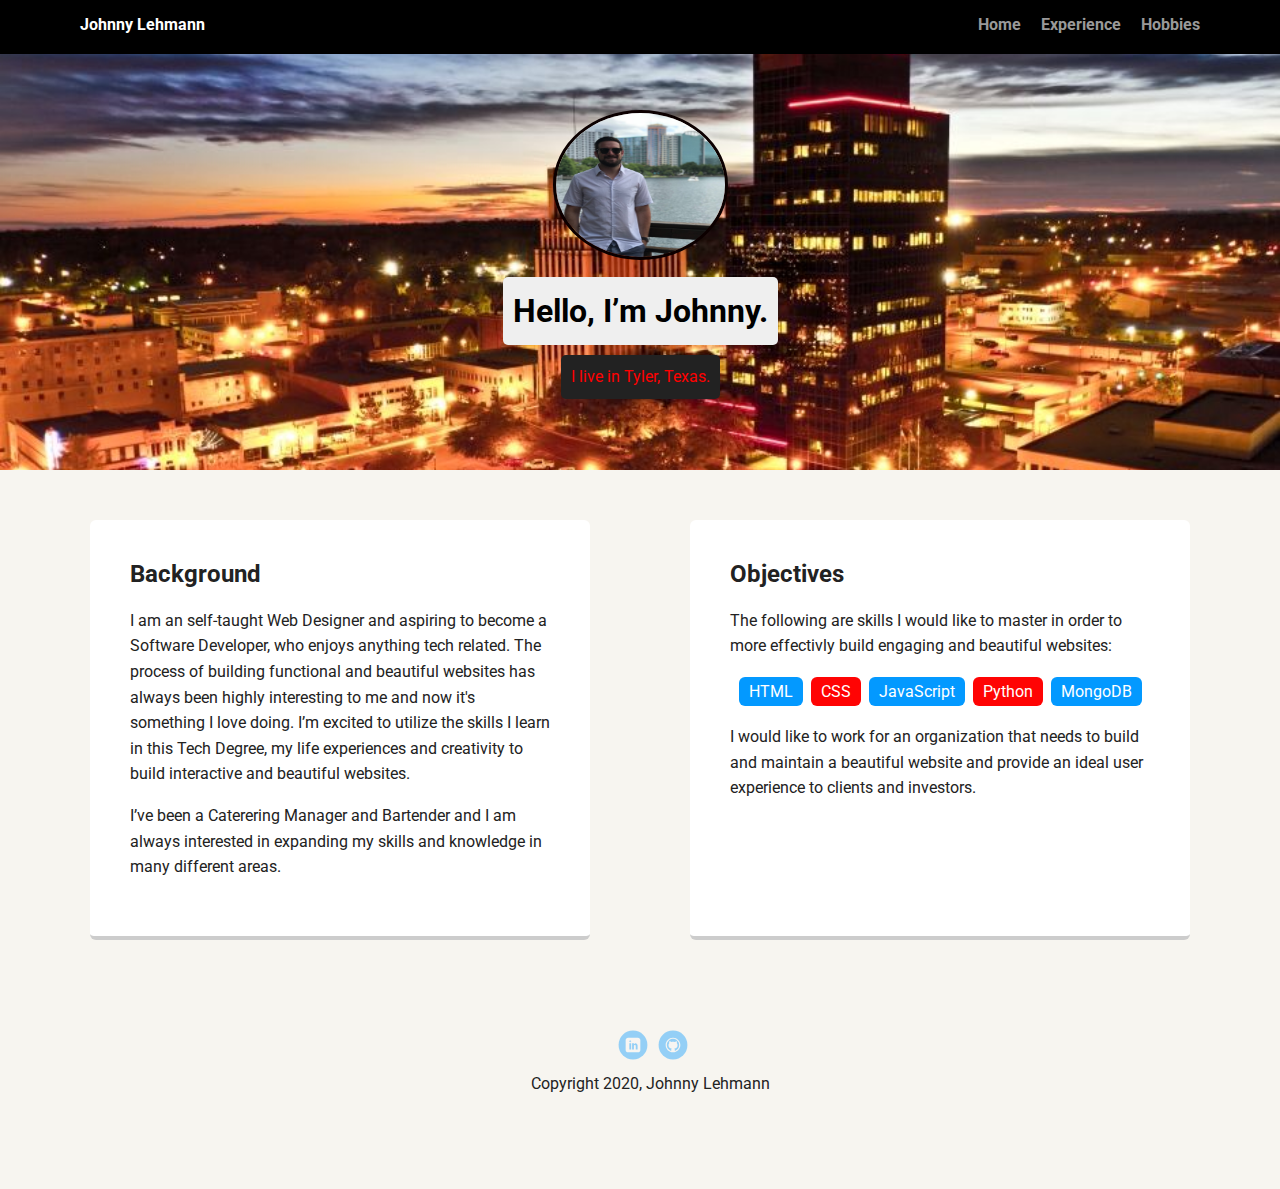
<file: techdegree-project-1/index.html>
<!doctype html>
<html lang="en">

<head>
  <meta charset="utf-8">
  <title>Johnny Lehmann's Profile</title>
  <meta name="viewport" content="width=device-width, initial-scale=1.0">
  <link rel="stylesheet" href="styles.css">
  <link href="https://fonts.googleapis.com/css?family=Muli%7CRoboto:400,300,500,700,900" rel="stylesheet">
</head>

<body>

  <nav class="main-nav">
    <div class="nav">
      <li class="name">Johnny Lehmann</li>
      <li><a href="index.html">Home</a></li>
      <li><a href="resume.html">Experience</a></li>
      <li><a href="hobbies.html">Hobbies</a></li>
    </div>
  </nav>

  <header>
    <img src="images/me.jpg" alt="Picture of Johnny Lehmann" class="profile-image">
    <h1 class="tag name">Hello, I’m Johnny.</h1>
    <p class="tag location">I live in Tyler, Texas.</p>
  </header>

  <main class="flex">
    <section class="card">
      <h2>Background</h2>
      <p>I am an self-taught Web Designer and aspiring to become a Software Developer, who enjoys anything tech related.
        The process
        of building functional and beautiful websites has always been highly interesting to me and now it's something I
        love doing. I’m excited to utilize the skills I learn in this Tech Degree, my life experiences and creativity to
        build interactive and beautiful websites.</p>
      <p>I’ve been a Caterering Manager and Bartender and I am always interested in expanding my skills and knowledge in
        many different areas.</p>
    </section>

    <section class="card">
      <h2>Objectives</h2>
      <p>The following are skills I would like to master in order to more effectivly build engaging and beautiful
        websites:</p>
      <ul class="skills">
        <li>HTML</li>
        <li>CSS</li>
        <li>JavaScript</li>
        <li>Python</li>
        <li>MongoDB</li>
      </ul>
      <p>I would like to work for an organization that needs to build and maintain a beautiful website and provide an
        ideal user
        experience to clients and investors.</p>
    </section>

  </main>
  <footer>
    <ul>
      <li><a href="https://www.linkedin.com/in/johnny-lehmann-20788b163/" class="social linkedin">LinkedIn</a></li>
      <li><a href="https://github.com/JohnnyLehmann" class="social github">Github</a></li>
    </ul>
    <p class="copyright">Copyright 2020, Johnny Lehmann</p>
  </footer>
</body>

</html>
</file>
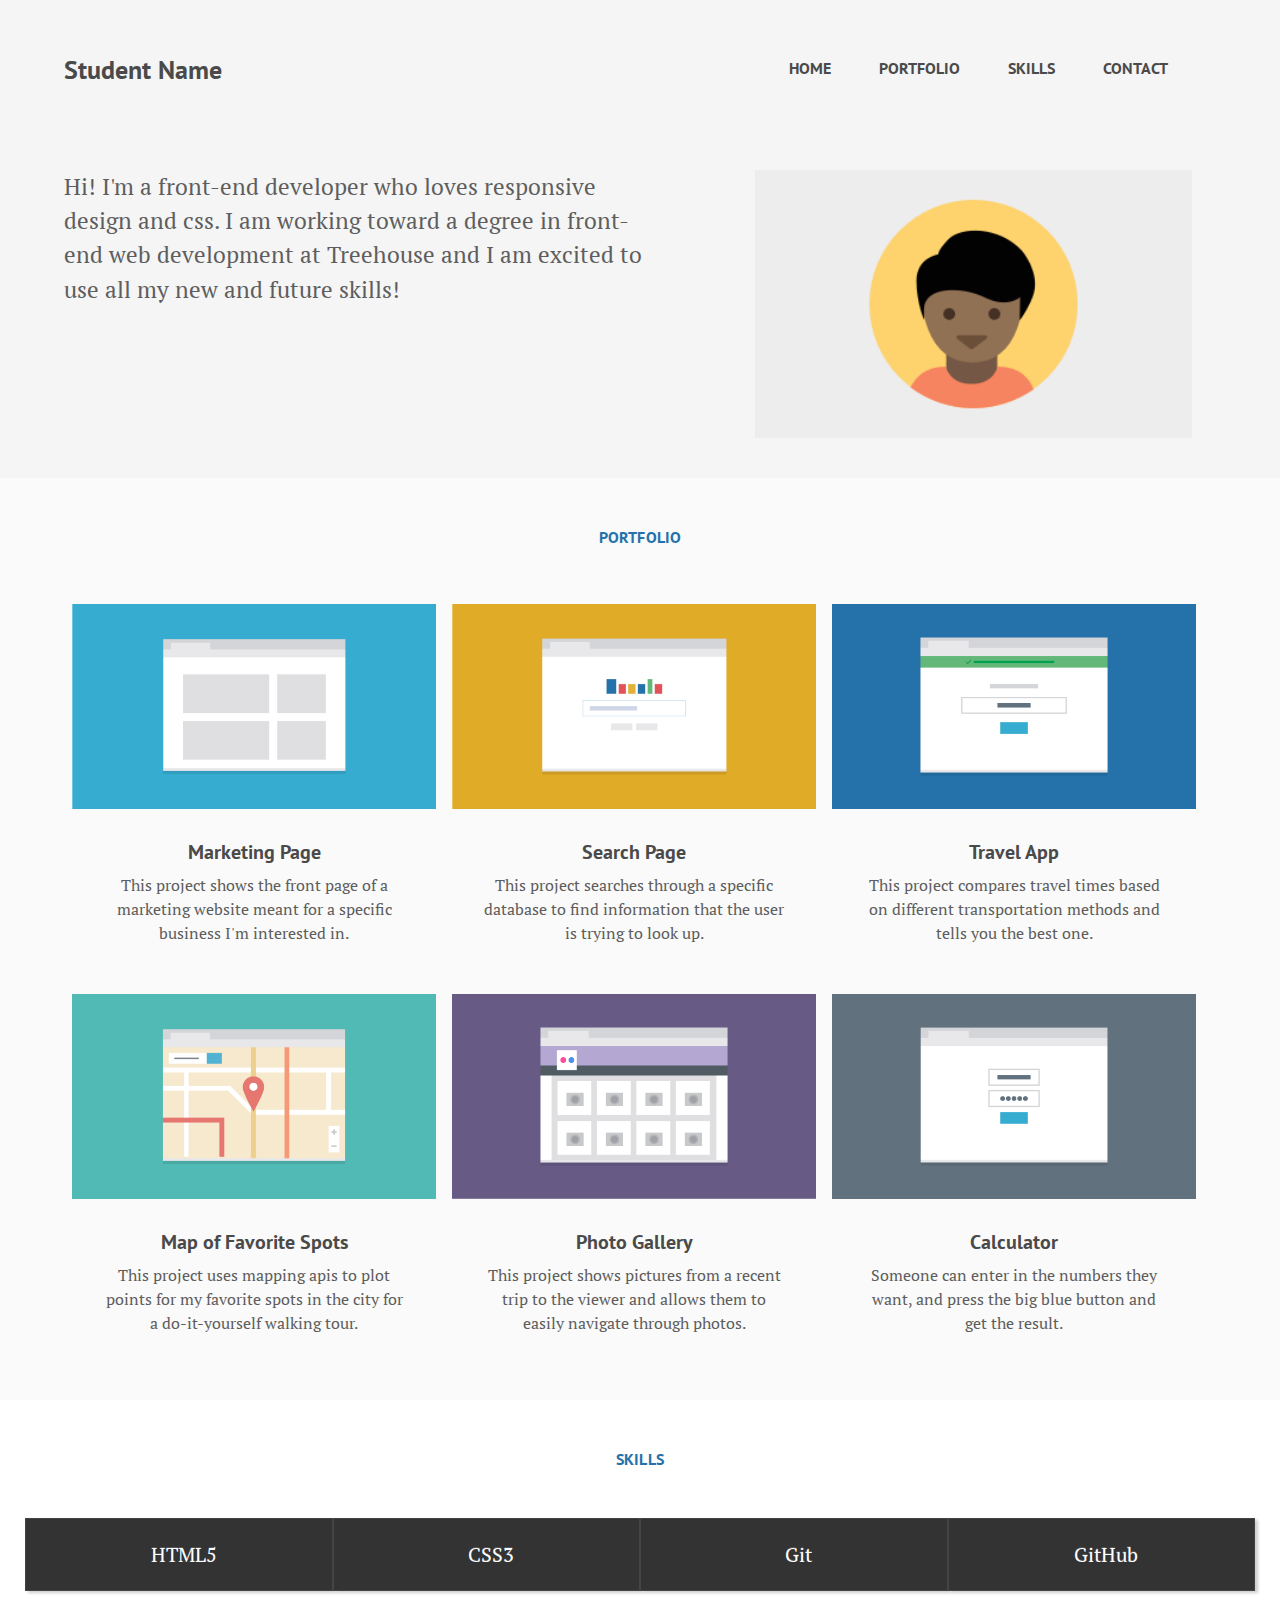
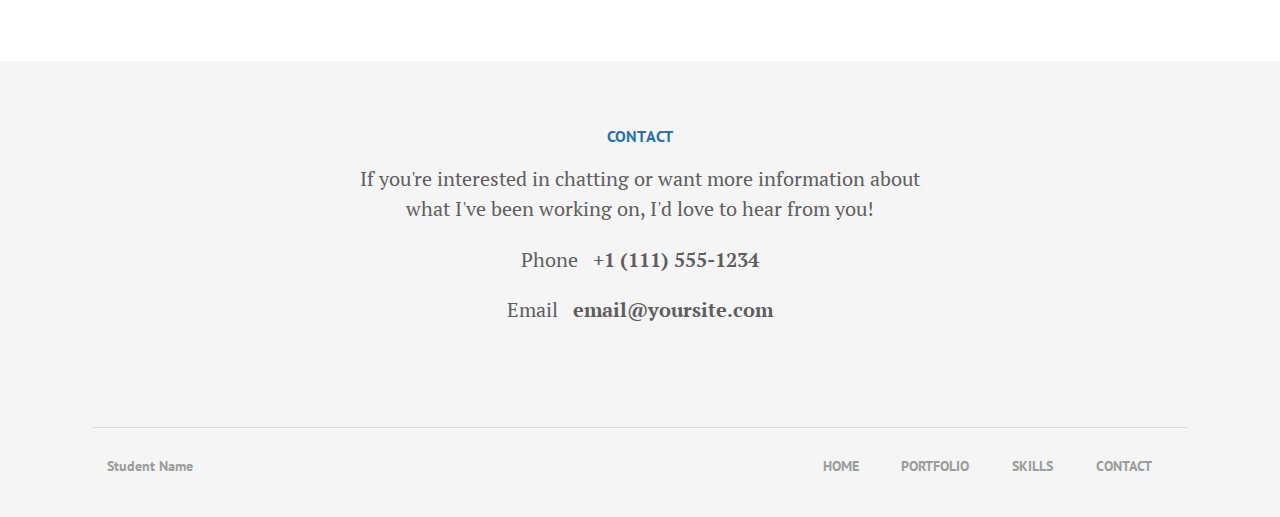
<file: techdegree-project-2/responsive_layout_v3/index.html>
<!DOCTYPE html>
<html lang="en" dir="ltr">
  <head>
    <meta charset="utf-8">
    <meta name="viewport" content="width=device-width, initial-scale=1">
    <title>Responsive&comma; Mobile&dash;First Layout</title>
    <!-- Normalize.css -->
    <link rel="stylesheet" href="css/normalize.css">
    <!-- Google Fonts  -->
    <link href="https://fonts.googleapis.com/css?family=PT+Sans:400,700|PT+Serif:400,700" rel="stylesheet">
    <!-- Font Awesome -->
    <link rel="stylesheet" href="https://use.fontawesome.com/releases/v5.0.10/css/all.css" integrity="sha384-+d0P83n9kaQMCwj8F4RJB66tzIwOKmrdb46+porD/OvrJ+37WqIM7UoBtwHO6Nlg" crossorigin="anonymous">
    <link rel="stylesheet" href="css/styles.css">
  </head>
  <body>
    <header>
      <div class="container">
        <div class="main-header">
          <h1 class="logo">Student Name</h1>
          <nav class="main-nav">
            <ul>
              <li><a href="#">Home</a></li>
              <li><a href="#portfolio">Portfolio</a></li>
              <li><a href="#skills">Skills</a></li>
              <li><a href="#contact">Contact</a></li>
            </ul>
          </nav>
        </div><!-- end .main-header -->
        <div class="banner clearfix">
          <img class="profile-pic" src="images/responsive-layout-profile.png" alt="Student profile picture">
          <p class="intro">Hi! I'm a front-end developer who loves responsive design and css. I am working toward a degree in front-end web development at Treehouse and I am excited to use all my new and future skills!</p>
        </div><!-- end .banner -->
      </div><!-- end .container -->
    </header>
    <main>
      <div id="portfolio" class="container clearfix">
        <h2>Portfolio</h2>
        <div class="project">
          <img src="images/portfolio-1.png" alt="Marketing website">
          <h3>Marketing Page</h3>
          <p>This project shows the front page of a marketing website meant for a specific business I'm interested in.</p>
        </div><!-- end .project -->
        <div class="project">
          <img src="images/portfolio-2.png" alt="Search page">
          <h3>Search Page</h3>
          <p>This project searches through a specific database to find information that the user is trying to look up.</p>
        </div><!-- end .project -->
        <div class="project">
          <img src="images/portfolio-3.png" alt="Travel app">
          <h3>Travel App</h3>
          <p>This project compares travel times based on different transportation methods and tells you the best one.</p>
        </div><!-- end .project -->
        <div class="project">
          <img src="images/portfolio-4.png" alt="Map project">
          <h3>Map of Favorite Spots</h3>
          <p>This project uses mapping apis to plot points for my favorite spots in the city for a do-it-yourself walking tour.</p>
        </div><!-- end .project -->
        <div class="project">
          <img src="images/portfolio-5.png" alt="Photo gallery">
          <h3>Photo Gallery</h3>
          <p>This project shows pictures from a recent trip to the viewer and allows them to easily navigate through photos.</p>
        </div><!-- end .project -->
        <div class="project">
          <img src="images/portfolio-6.png" alt="Calculator">
          <h3>Calculator</h3>
          <p>Someone can enter in the numbers they want, and press the big blue button and get the result.</p>
        </div><!-- end .project -->
      </div><!-- end #portfolio -->
    </main>

    <div class="wrapper clearfix" id="skills">
      <h2>Skills</h2>
      <ul class="skills">
        <li><i class="fab fa-html5" style="color: #E8590C;"></i> HTML5</li>
        <li><i class="fab fa-css3" style="color: #66A80F"></i> CSS3</li>
        <li><i class="fab fa-git" style="color: #FD7E14;"></i> Git</li>
        <li><i class="fab fa-github" style="color: #3B5BDB;"></i> GitHub</li>
      </ul>
    </div>

    <footer class="clearfix">
      <div class="container" id="contact">
          <h2>Contact</h2>
          <p class="get-in-touch">If you're interested in chatting or want more information about what I've been working on, I'd love to hear from you!</p>
          <address class="get-in-touch">
            <p>Phone <span>+1 (111) 555-1234</span></p>
            <p>Email <span><a href="mailto:email@yoursite.com">email@yoursite.com</a></span></p>
          </address>

        <div class="credit">
          <p>Student Name</p>
          <p><a href="#top">Back to top</a></p>
          <nav class="footer-nav">
            <ul>
              <li><a href="#">Home</a></li>
              <li><a href="#portfolio">Portfolio</a></li>
              <li><a href="#skills">Skills</a></li>
              <li><a href="#contact">Contact</a></li>
            </ul>
          </nav>
        </div><!-- end .credit -->
      </div><!-- end .container -->
    </footer>
  </body>
</html>
</file>
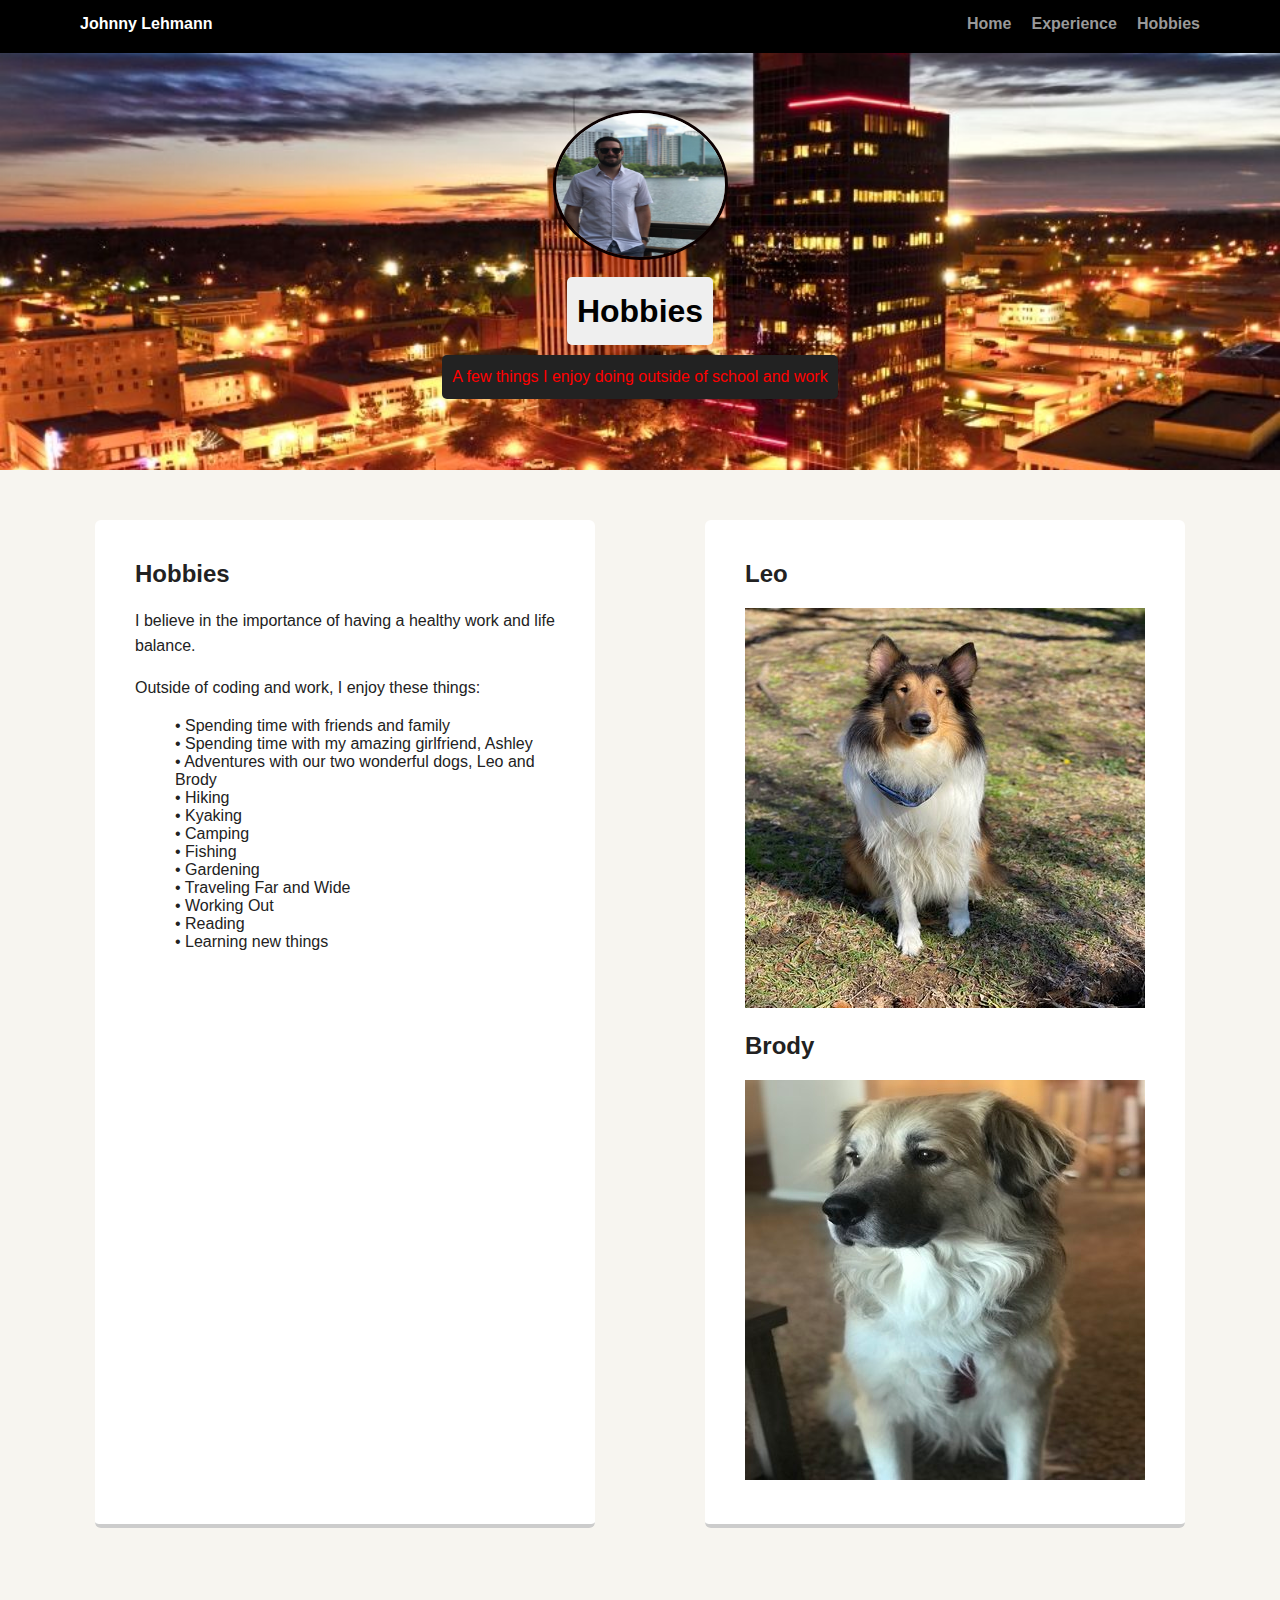
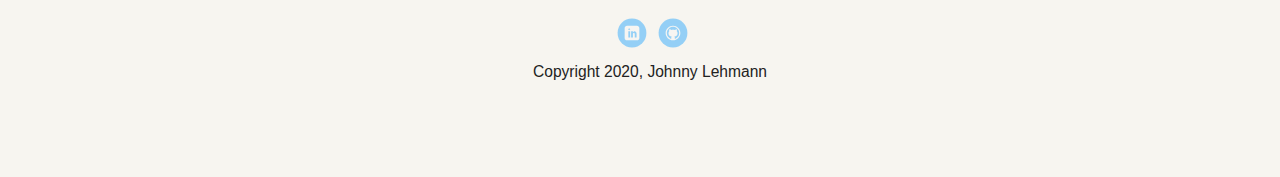
<file: techdegree-project-1/hobbies.html>
<!DOCTYPE html>
<html>

<head>
    <title>Johnny Lehmann's Hobbies</title>
    <link rel="stylesheet" href="hobbies.css">
</head>

<body>

    <nav class="main-nav">
        <div class="nav">
            <li class="name">Johnny Lehmann</li>
            <li><a href="index.html">Home</a></li>
            <li><a href="resume.html">Experience</a></li>
            <li><a href="hobbies.html">Hobbies</a></li>
        </div>
    </nav>

    <header>
        <img src="images/me.jpg" alt="Picture of Johnny Lehmann" class="profile-image">
        <h1 class="tag name">Hobbies</h1>
        <p class="tag location">A few things I enjoy doing outside of school and work</p>
    </header>

    <main class="flex">
        <section class="card">

            <h2 class="section-title">Hobbies</h2>
            <p>I believe in the importance of having a healthy work and life balance.</p>
            <p>Outside of coding and work, I enjoy these things:</p>
            <ol>
                <li>&bull; Spending time with friends and family</li>
                <li>&bull; Spending time with my amazing girlfriend, Ashley</li>
                <li>&bull; Adventures with our two wonderful dogs, Leo and Brody</li>
                <li>&bull; Hiking</li>
                <li>&bull; Kyaking</li>
                <li>&bull; Camping</li>
                <li>&bull; Fishing</li>
                <li>&bull; Gardening</li>
                <li>&bull; Traveling Far and Wide</li>
                <li>&bull; Working Out</li>
                <li>&bull; Reading</li>
                <li>&bull; Learning new things</li>
            </ol>
        </section>

        <section class="card">
            <h2 class="section-title">Leo</h2>
            <li><img src="images/leo.jpg" alt="Picture of a dog"></li>

            <h2 class="section-title">Brody</h2>
            <li><img src="images/brody.jpg" alt="Picture of a dog"></li>
        </section>

    </main>
    <footer>
        <ul>
            <li><a href=" https://www.linkedin.com/in/johnny-lehmann-20788b163/" class="social linkedin">LinkedIn</a>
            </li>
            <li><a href="https://github.com/JohnnyLehmann" class="social github">Github</a></li>
        </ul>
        <p class="copyright">Copyright 2020, Johnny Lehmann</p>
    </footer>
</body>

</html>
</file>
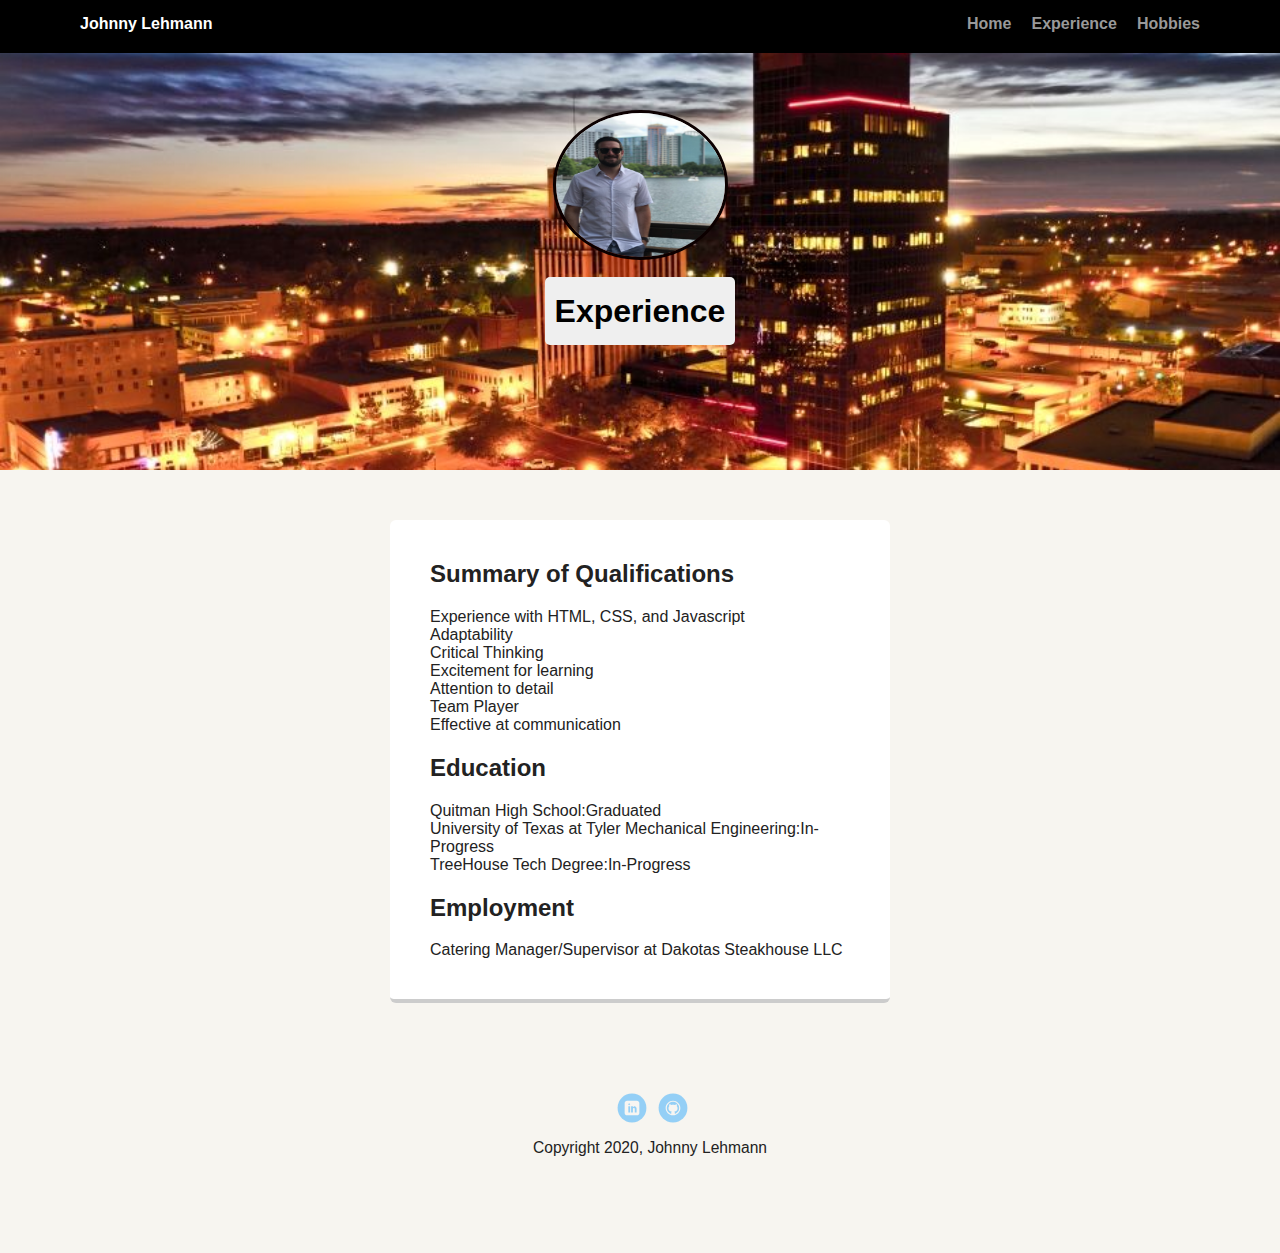
<file: techdegree-project-1/resume.html>
<!DOCTYPE html>
<html>

<head>
  <title>Johnny Lehmann's Resume</title>
  <link rel="stylesheet" href="resume.css">
</head>

<body>

  <nav class="main-nav">
    <div class="nav">
      <li class="name">Johnny Lehmann</li>
      <li><a href="index.html">Home</a></li>
      <li><a href="resume.html">Experience</a></li>
      <li><a href="hobbies.html">Hobbies</a></li>
    </div>
  </nav>

  <header>
    <img src="images/me.jpg" alt="Picture of Johnny Lehmann" class="profile-image">
    <h1 class="tag name">Experience</h1>
  </header>

  <main class="flex">
    <section class="card">

      <h2 class="section-title">Summary of Qualifications</h2>

      <li>Experience with HTML, CSS, and Javascript</li>
      <li>Adaptability</li>
      <li>Critical Thinking</li>
      <li>Excitement for learning</li>
      <li>Attention to detail</li>
      <li>Team Player</li>
      <li>Effective at communication</li>

      <h2 class="section-title">Education</h2>

      <li>Quitman High School:Graduated</li>
      <li>University of Texas at Tyler Mechanical Engineering:In-Progress</li>
      <li>TreeHouse Tech Degree:In-Progress</li>

      <h2 class="section-title">Employment</h2>
      <li>Catering Manager/Supervisor at Dakotas Steakhouse LLC</li>

    </section>
  </main>
  <footer>
    <ul>
      <li><a href="https://www.linkedin.com/in/johnny-lehmann-20788b163/" class="social linkedin">LinkedIn</a></li>
      <li><a href="https://github.com/JohnnyLehmann" class="social github">Github</a></li>
    </ul>
    <p class="copyright">Copyright 2020, Johnny Lehmann</p>
  </footer>
</body>

</html>
</file>
<file: techdegree-project-1/styles.css>
/* Global Layout Set-up */
* { 
  box-sizing: border-box;
}
  
body {
  margin: 0;
  padding: 0;
  text-align: center;
  font-family: 'Roboto', sans-serif;
  color: #222;
  background: #f7f5f0;
}
/* Link Styles */

a {
  text-decoration: none;
  color: #999;
}

/* Section Styles */

.main-nav {
  width: 100%;
  background: black;
  min-height: 30px;
  padding: 10px;
  position: fixed;
  text-align: center;
}
.nav {
  display: flex;
  justify-content: space-around;
  font-weight: 700;
  list-style-type: none;
  margin: 0 auto;
  padding: 0;
}

.nav .name {
    display: block;
    margin-right: auto;
    color: white;
}
.nav li {
  padding: 5px 10px 10px 10px;
}
.nav a {
  transition: all .5s;
}
.nav a:hover {
  color: white
}

header {
  text-align: center;
  background: url('images/tyler.jpg') no-repeat top center ;
  background-size: cover;
  overflow: hidden;
  padding-top: 60px;
}
header {
  line-height: 1.5;
}
header .profile-image {
  margin-top: 50px;
  width: 175px;
  height: 150px;
  border-radius: 50%;
  border: 3px solid rgb(12, 0, 0);
  transition: all .5s;
}
header .profile-image:hover {
  transform: scale(1.4) rotate(360deg);
}
.tag {
  background-color: #efefef;
  color: black;
  padding: 10px;
  border-radius: 5px;
  display: table;
  margin: 10px auto;
} 
.location {
  background-color: #222;
  color: rgb(255, 0, 0);
}
.card {
  margin: 30px;
  padding: 20px 40px 40px;
  max-width: 500px;
  text-align: left;
  background: #fff;
  border-bottom: 4px solid #ccc;
  border-radius: 6px;
  transition: all .5s;
}
.card:hover {
  border-color: #222;
}

ul.skills {
  padding: 0;
  text-align: center;
}

.skills li {
  border-radius: 6px;
  display: inline-block;
  background: #ff0404;
  color: white;
  padding: 5px 10px;
  margin: 2px;
}

.skills li:nth-child(odd) {
  background: #0399ff;
}

footer {
  width: 100%;
  min-height: 30px;
  padding: 20px 0 40px 20px;
}

footer .copyright {
  top: -8px;
  font-size: .75em;
}

footer ul {
  list-style-type: none;
  margin: 0;
  padding: 0;
}

footer ul li {
  display: inline-block;
}

a.social {
  display: inline-block;
  text-indent: -9999px;
  margin-left: 5px;
  width: 30px;
  height: 30px;
  background-size: 30px 30px;
  opacity: .4;
  transition: all .5s;
}
a.linkedin {
  background-image: url(images/linkedin.svg);
}
a.github {
  background-image: url(images/github.svg);
}
a.social:hover {
  opacity: 1;
}
.clearfix {
  clear: both;
}

/* Styles for larger screens */
@media screen and (min-width: 720px) {
  
  .flex {
      display: -ms-flexbox;      /* TWEENER - IE 10 */
      display: flex; 
      max-width: 1200px;
      -ms-flex-pack: distribute;
      justify-content: space-around;
      margin: 0 auto;
  }

  header {
    min-height: 470px;
  }

  .nav {
    max-width: 1200px;
    padding: 0 30px;
  }


  main {
    padding-top: 20px;
  }

  main p {
    line-height: 1.6em;
  }

  footer {
    font-size: 1.3em;
    max-width: 1200px;
    margin: 40px auto;
  }

}
</file>
<file: techdegree-project-2/responsive_layout_v3/css/styles.css>
/***FONT SIZING***
http://type-scale.com/?size=16&scale=1.125&text=A%20Visual%20Type%20Scale&webfont=%27PT+Sans%27&font-family=%27PT%20Sans%27,%20sans-serif&font-weight=400&font-family-headers=&font-weight-headers=inherit&background-color=white&font-color=
***/

* {
    box-sizing: border-box;
  }
  
  body {
    font-family: 'PT Serif', Georgia, Palatino, 'Palatino Linotype', serif;
    font-size: 1em; /*16px*/
    line-height: 1.5;
    color: #5E5E5E;
    background-color: #f5f5f5;
    text-align: center;
  }
  
  h1, h2, h3, h4, h5, h6 {
    font-family: 'PT Sans', Tahoma, Verdana, 'Trebuchet MS', sans-serif;
    color: #4A4A4A;
    margin: 0;
  }
  
  h1 {
    padding: 1em 0 1em;
    font-size: 1.602em;
    line-height: 1.1;
  }
  
  h2 {
    font-size: 1em;
    line-height: 1.4;
    text-transform: uppercase;
    padding-bottom: 3em;
    letter-spacing: .01em;
    color: #2572AA;
  }
  
  h3 {
    font-size: 1.266em;
    line-height: 1.3;
  }
  
  header {
    padding-bottom: 2.5em;
  }
  
  img {
    max-width: 100%;
  }
  
  .container {
    width: 90%;
    margin: 0 auto;
  }
  
  .main-header {
    margin-bottom: 2.5em;
  }
  
  nav ul {
    margin: 0;
    padding: 0;
  }
  
  nav ul li {
    list-style: none;
    background-color: #fefefe;
    margin-bottom: 0.3em;
  }
  
  nav ul li a {
    display: block;
    font-family: 'PT Sans', Tahoma, Verdana, 'Trebuchet MS', sans-serif;
    font-weight: 700;
    text-transform: uppercase;
    color: #4A4A4A;
    text-decoration: none;
    padding: 0.5em;
    transition: all 0.2s;
  }
  
  nav ul li a:hover {
    background-color: #4A4A4A;
    color: #FAFAFA;
  }
  
  .banner {
    width: 88%;
    margin: 0 auto;
  }
  
  /* .profile-pic {
    margin: 0;
  } */
  
  main {
    background-color: #FAFAFA;
    padding-bottom: 1.5em;
  }
  
  #portfolio,
  #skills {
    padding-top: 3em;
  }
  
  .project {
    margin-bottom: 1.5em;
  }
  
  .project img {
    margin-bottom: 1.5em;
  }
  
  .project p {
    margin-top: 0.5em;
    margin-bottom: 2.3em;
    padding: 0 2em;
  }
  
  .wrapper {
    width: 100%;
    background-color: #fff;
    padding-bottom: 4em;
  }
  
  .skills {
    margin: 0 1.5625em;
    padding: 0;
  }
  
  .skills li {
    list-style-type: none;
    display: inline-block;
    text-align: center;
    border: 1px solid #444;
    background-color: #333;
    box-shadow: 3px 2px 3px #cdcdcd;
    color: #fff;
    text-shadow: 0 -1px 0 #565656;
    padding: 1em;
    width: 80%;
    font-size: 1.266em;
    margin-bottom: 0.3em;
  }
  
  .skills li:hover {
    opacity: 0.9;
  }
  
  .skills i {
    padding-right: 0.5em;
  }
  
  footer {
    margin-top: 4em;
  }
  
  #contact h2 {
    padding-bottom: 1em;
  }
  
  address {
    font-style: normal;
    padding-bottom: 4em;
  }
  
  address span {
    font-weight: 700;
    padding-left: 0.5em;
  }
  
  address span a {
    text-decoration: none;
    color: inherit;
  }
  
  address span a:hover {
    border-bottom: 2px solid #626F7E;
    color: #626F7E;
  }
  
  .credit {
    border-top: 1px solid #DCDCDC;
    width: 95%;
    margin: 0 auto;
    padding: 1em 1em;
    font-size: 0.889em;
    font-weight: 700;
    font-family: 'PT Sans', Tahoma, Verdana, 'Trebuchet MS', sans-serif;
  }
  
  .credit p {
    float: left;
    color: #9b9c9c;
  }
  
  .credit p + p {
    float: right;
    text-transform: uppercase;
  }
  
  .credit p a {
    text-decoration: none;
    color: inherit;
    padding: 0.5em;
    transition: all 0.2s;
  }
  
  .credit p a:hover {
    background-color: #5E5E5E;
    color: #FAFAFA;
  }
  
  .footer-nav {
    display: none;
  }
  
  .clearfix {
    content: " ";
    display: table;
    clear: both;
  }
  
  /*************
  MEDIA QUERIES
  *************/
  
  /*** TABLET STYLES ***/
  @media (min-width: 768px) {
  
    nav ul {
      display: inline-block;
      margin: 0 auto;
    }
  
    nav ul li {
      float: left;
      background-color: transparent;
    }
  
    nav ul li a {
      display: inline-block;
      padding: 1em 1.5em;
    }
  
    .profile-pic {
      float: right;
      width: 33%;
    }
  
    .banner {
      width: 100%;
    }
  
    .intro {
      float: left;
      width: 67%;
      margin-top: 0;
      padding: 0 1em;
      font-size: 1.125em;
      text-align: left;
    }
  
    .project {
      float: left;
      width: 50%;
      padding: 1em;
      margin-bottom: 0.5em;
    }
  
    .project p {
      /* keep height of this element consistent */
      height: 3.75em;
    }
  
  
    .skills li {
      float: left;
      width: 25%;
    }
  
    .get-in-touch {
      font-size: 1.266em;
      max-width: 75%;
      margin: 0 auto;
    }
  
    .credit p a {
      display: none;
    }
  
    footer {
      padding-bottom: 2em;
      width: 100%;
    }
  
    .footer-nav {
      display: block;
      text-align: right;
    }
  
    .footer-nav ul li a {
      color: #9b9c9c;
    }
  
    .footer-nav ul li a:hover {
      background-color: #9b9c9c;
      color: #FAFAFA;
    }
  
  }
  
  
  /*** DESKTOP STYLES ***/
  @media (min-width: 1024px) {
  
    .main-header {
      margin-top: 2.5em;
      margin-bottom: 5em;
      min-height: 3.125rem;
    }
  
    .logo {
      float: left;
      padding: 1rem 0;
    }
  
    .main-nav {
      float: right;
      margin-right: 24px;
    }
  
    .intro {
      font-size: 1.424em;
      width: 60%;
      padding-right: 6rem;
      padding-left: 0;
    }
  
    .profile-pic {
      width: 40%;
      padding-right: 24px;
    }
  
    .project {
      width: 33%;
      padding: 0.5em;
    }
  
    .get-in-touch {
      width: 50%;
    }
  
    footer {
      padding-bottom: 0;
    }
  
  }
</file>
<file: techdegree-project-1/hobbies.css>
/* Global Layout Set-up */
*{ 
    box-sizing: border-box;
  }
    
  body {
    margin: 0;
    padding: 0;
    text-align: center;
    font-family: 'Roboto', sans-serif;
    color: #222;
    background: #f7f5f0;
  }
  
  li {
    list-style-type: none;
  }
  /* Link Styles */
  
  a {
    text-decoration: none;
    color: #999;
  }
  
  /* Section Styles */
  
  .main-nav {
    width: 100%;
    background: black;
    min-height: 30px;
    padding: 10px;
    position: fixed;
    text-align: center;
  }
  .nav {
    display: flex;
    justify-content: space-around;
    font-weight: 700;
    list-style-type: none;
    margin: 0 auto;
    padding: 0;
  }
  
  .nav .name {
      display: block;
      margin-right: auto;
      color: white;
  }
  .nav li {
    padding: 5px 10px 10px 10px;
  }
  .nav a {
    transition: all .5s;
  }
  .nav a:hover {
    color: white
  }
  
  header {
    text-align: center;
    background: url('images/tyler.jpg') no-repeat top center ;
    background-size: cover;
    overflow: hidden;
    padding-top: 60px;
  }
  header {
    line-height: 1.5;
  }
  header .profile-image {
    margin-top: 50px;
    width: 175px;
    height: 150px;
    border-radius: 50%;
    border: 3px solid rgb(12, 0, 0);
    transition: all .5s;
  }
  header .profile-image:hover {
    transform: scale(1.4) rotate(360deg);
  }
  .tag {
    background-color: #efefef;
    color: black;
    padding: 10px;
    border-radius: 5px;
    display: table;
    margin: 10px auto;
  } 
  
  .location {
    background-color: #222;
    color: rgb(255, 0, 0);
  }
  
  .card {
    margin: 30px;
    padding: 20px 40px 40px;
    max-width: 500px;
    text-align: left;
    background: #fff;
    border-bottom: 4px solid #ccc;
    border-radius: 6px;
    transition: all .5s;
  }
  .card:hover {
    border-color: #222;
  }
  
  ul.skills {
    padding: 0;
    text-align: center;
  }
  
  footer {
    width: 100%;
    min-height: 30px;
    padding: 20px 0 40px 20px;
  }
  
  footer .copyright {
    top: -8px;
    font-size: .75em;
  }
  
  footer ul {
    list-style-type: none;
    margin: 0;
    padding: 0;
  }
  
  footer ul li {
    display: inline-block;
  }
  
  a.social {
    display: inline-block;
    text-indent: -9999px;
    margin-left: 5px;
    width: 30px;
    height: 30px;
    background-size: 30px 30px;
    opacity: .4;
    transition: all .5s;
  }
  a.linkedin {
    background-image: url(images/linkedin.svg);
  }
  a.github {
    background-image: url(images/github.svg);
  }
  a.social:hover {
    opacity: 1;
  }
  .clearfix {
    clear: both;
  }
  
  
  
  /* Styles for larger screens */
  @media screen and (min-width: 720px) {
    
    .flex {
        display: -ms-flexbox;      /* TWEENER - IE 10 */
        display: flex; 
        max-width: 1200px;
        -ms-flex-pack: distribute;
        justify-content: space-around;
        margin: 0 auto;
    }
  
    header {
      min-height: 470px;
    }
  
    .nav {
      max-width: 1200px;
      padding: 0 30px;
    }
  
  
    main {
      padding-top: 20px;
    }
  
    main p {
      line-height: 1.6em;
    }
  
    footer {
      font-size: 1.3em;
      max-width: 1200px;
      margin: 40px auto;
    }
  
  }
</file>
<file: techdegree-project-1/resume.css>
/* Global Layout Set-up */
* { 
  box-sizing: border-box;
}
  
body {
  margin: 0;
  padding: 0;
  text-align: center;
  font-family: 'Roboto', sans-serif;
  color: #222;
  background: #f7f5f0;
}

li {
  list-style-type: none;
}
/* Link Styles */

a {
  text-decoration: none;
  color: #999;
}

/* Section Styles */

.main-nav {
  width: 100%;
  background: black;
  min-height: 30px;
  padding: 10px;
  position: fixed;
  text-align: center;
}
.nav {
  display: flex;
  justify-content: space-around;
  font-weight: 700;
  list-style-type: none;
  margin: 0 auto;
  padding: 0;
}

.nav .name {
    display: block;
    margin-right: auto;
    color: white;
}
.nav li {
  padding: 5px 10px 10px 10px;
}
.nav a {
  transition: all .5s;
}
.nav a:hover {
  color: white
}

header {
  text-align: center;
  background: url('images/tyler.jpg') no-repeat top center ;
  background-size: cover;
  overflow: hidden;
  padding-top: 60px;
}
header {
  line-height: 1.5;
}
header .profile-image {
  margin-top: 50px;
  width: 175px;
  height: 150px;
  border-radius: 50%;
  border: 3px solid rgb(12, 0, 0);
  transition: all .5s;
}
header .profile-image:hover {
  transform: scale(1.4) rotate(360deg);
}
.tag {
  background-color: #efefef;
  color: black;
  padding: 10px;
  border-radius: 5px;
  display: table;
  margin: 10px auto;
} 

.card {
  margin: 30px;
  padding: 20px 40px 40px;
  max-width: 500px;
  text-align: left;
  background: #fff;
  border-bottom: 4px solid #ccc;
  border-radius: 6px;
  transition: all .5s;
}
.card:hover {
  border-color: #222;
}

ul.skills {
  padding: 0;
  text-align: center;
}

footer {
  width: 100%;
  min-height: 30px;
  padding: 20px 0 40px 20px;
}

footer .copyright {
  top: -8px;
  font-size: .75em;
}

footer ul {
  list-style-type: none;
  margin: 0;
  padding: 0;
}

footer ul li {
  display: inline-block;
}

a.social {
  display: inline-block;
  text-indent: -9999px;
  margin-left: 5px;
  width: 30px;
  height: 30px;
  background-size: 30px 30px;
  opacity: .4;
  transition: all .5s;
}
a.linkedin {
  background-image: url(images/linkedin.svg);
}
a.github {
  background-image: url(images/github.svg);
}
a.social:hover {
  opacity: 1;
}
.clearfix {
  clear: both;
}



/* Styles for larger screens */
@media screen and (min-width: 720px) {
  
  .flex {
      display: -ms-flexbox;      /* TWEENER - IE 10 */
      display: flex; 
      max-width: 1200px;
      -ms-flex-pack: distribute;
      justify-content: space-around;
      margin: 0 auto;
  }

  header {
    min-height: 470px;
  }

  .nav {
    max-width: 1200px;
    padding: 0 30px;
  }


  main {
    padding-top: 20px;
  }

  main p {
    line-height: 1.6em;
  }

  footer {
    font-size: 1.3em;
    max-width: 1200px;
    margin: 40px auto;
  }

}
</file>
